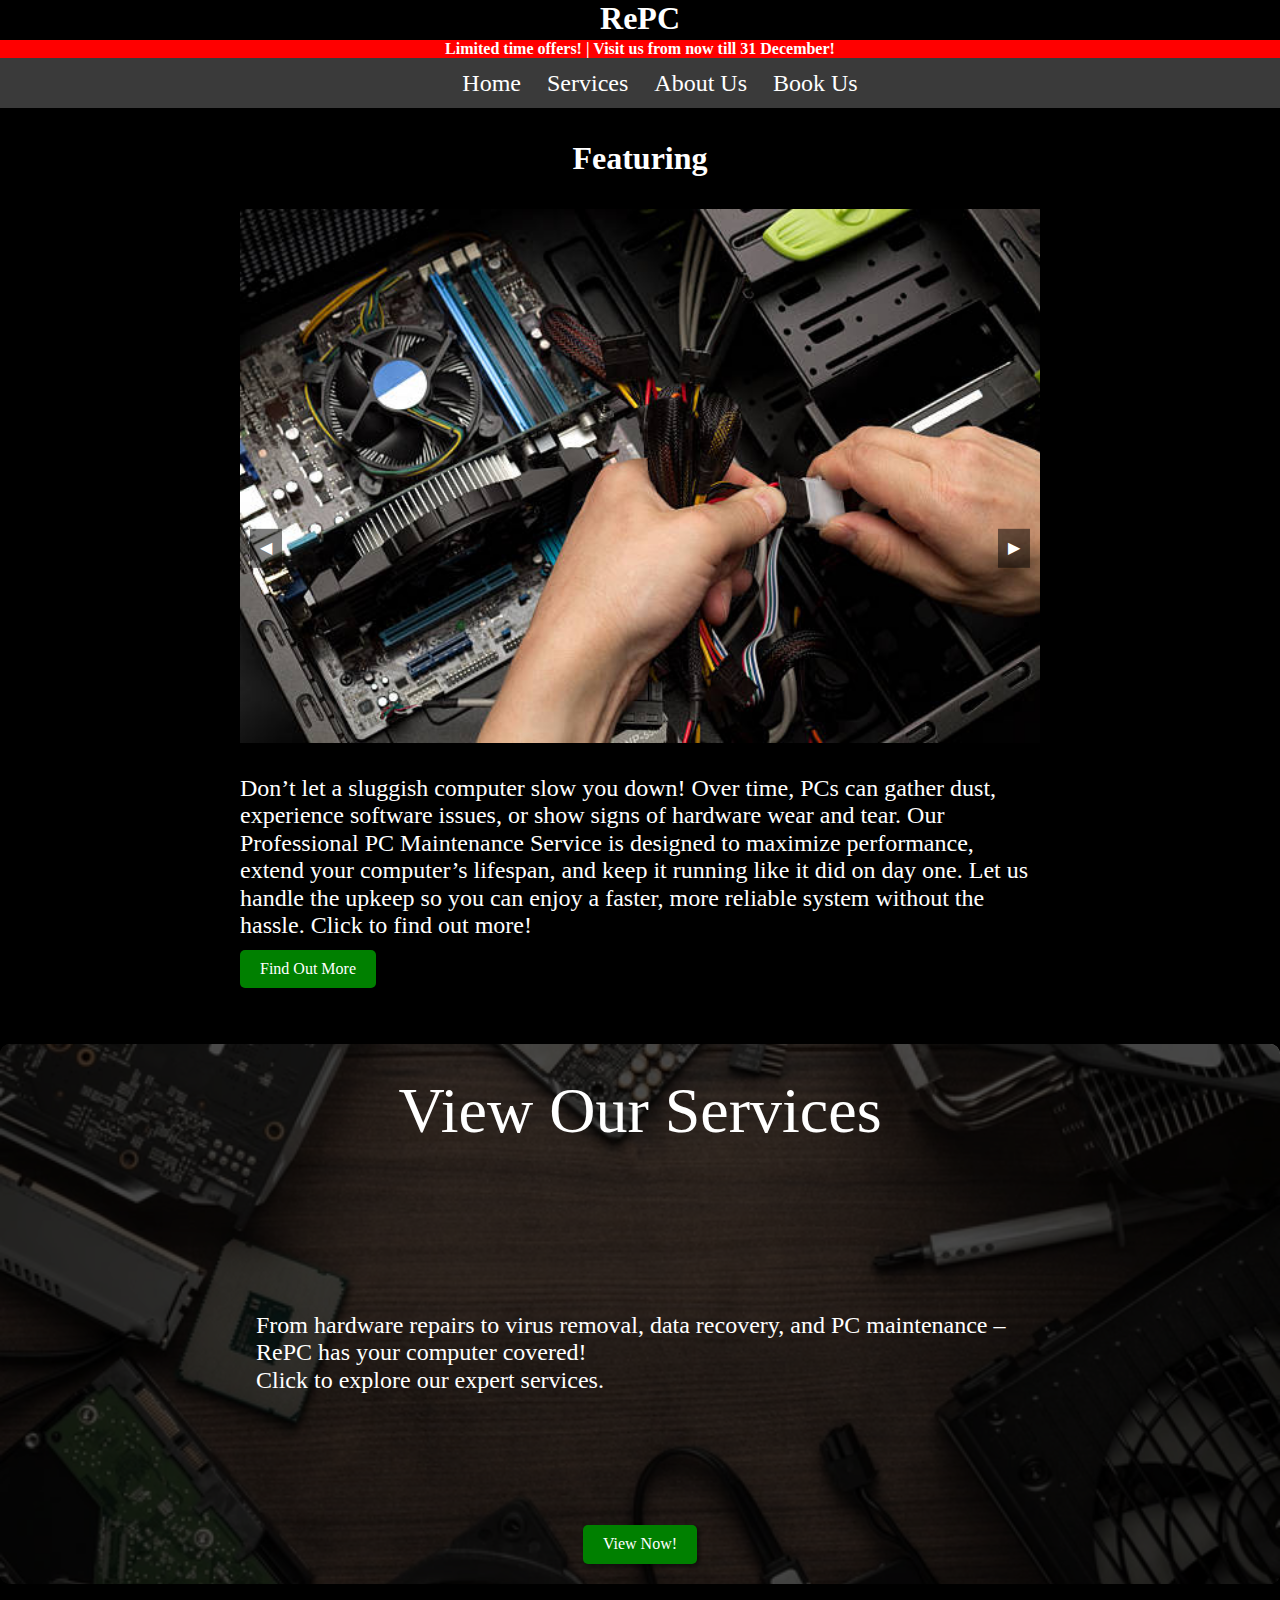
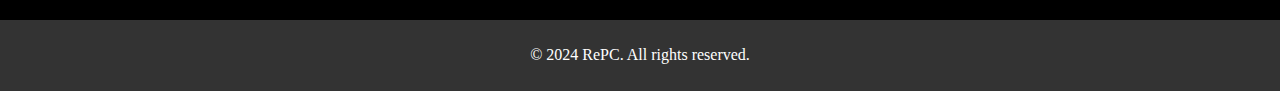
<file: index.html>
<!DOCTYPE html>
<html lang="en">
<head>
  <meta charset="UTF-8">
  <title>Home - RePC</title>
  <link rel="stylesheet" href="normalize.css">
  <link rel="stylesheet" href="styles.css" type="text/css">
</head>
<body>
  <header>
    <div>
      <h1 class="logo">RePC</h1>
      <h2 class="Limited-time">Limited time offers! | Visit us from now till 31 December!</h2>
      <nav>
        <ul class="nav-links">
          <li><a href="index.html" target="_blank">Home</a></li>
          <li><a href="services.html" target="_blank">Services</a></li>
          <li><a href="about.html" target="_blank">About Us</a></li>
          <li><a href="book.html" target="_blank">Book Us</a></li>
        </ul>
      </nav>
    </div>
  </header>
  <div class="carousel">
    <p class="Featuring"><b>Featuring</b></p>
    <div class="carousel-container">
      <ul class="featuring-design">
        <li><img class="featuring-photos" src="Images/PC_repair.jpg" alt="PC Repair">
          <p class="carousel-para"><br>Don’t let a sluggish computer slow you down! Over time, PCs can gather dust, experience software issues,
             or show signs of hardware wear and tear. Our Professional PC Maintenance Service is designed to maximize performance,
              extend your computer’s lifespan, and keep it running like it did on day one.
               Let us handle the upkeep so you can enjoy a faster, more reliable system without the hassle.
              Click to find out more!</p>
              <a href="services.html" class="cta-button" target="_blank">Find Out More</a>
        </li>
        <li><img class="featuring-photos" src="Images/RTX_4080.jpg" alt="RTX 4080">
          <p class="carousel-para">
            <br>Unleash Next-Level Gaming Power with the RTX 4080 Super – Now 10% Off!
            <br>
            <br>
            Experience unparalleled performance and stunning visuals with the RTX 4080 Super,
             the ultimate GPU for gamers and creators. For a limited time, enjoy an exclusive
              10% discount when you visit our shop! Don’t miss this chance to elevate your rig
               and save big – power up your gaming experience today!
          </p>
          <a href="about.html" class="cta-button" target="_blank">Visit Us Now!</a> 
        </li>
      </ul>
    </div>
    <button class="prev-button">◀</button>
    <button class="next-button">▶</button>
    <script src="script.js"></script>
  </div>
  <br>
  <br>
  <br>
  <div class="view-services-container">
    <div class="background-image">
      <p class="view-our-services">View Our Services</p>
      <p class="view-our-services-para">From hardware repairs to virus removal, data recovery,
         and PC maintenance – RePC has your computer covered!<br> Click to explore our expert services.</p>
      <a class="cta-button-visit-service" href="services.html" target="_blank">View Now!</a>
    </div>
  </div>
  <br>
  <br>
  <footer>
    <div class="container">
      <p>&copy; 2024 RePC. All rights reserved.</p>
    </div>
  </footer>
</body>
</html>
</file>
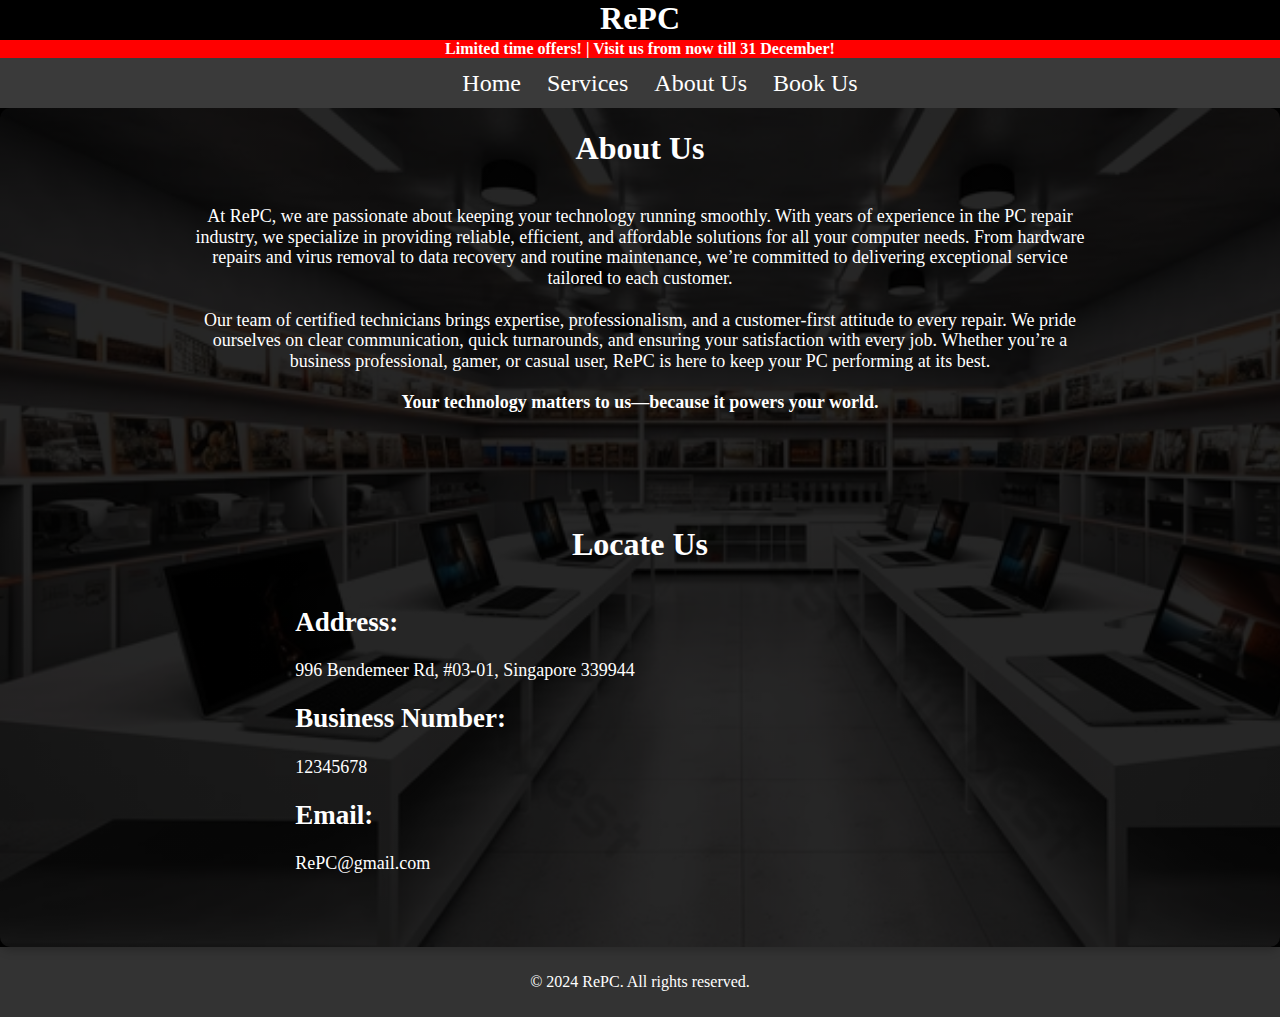
<file: about.html>
<!DOCTYPE html>
<html lang="en">
<head>
  <meta charset="UTF-8">
  <title>About Us - RePC</title>
  <link rel="stylesheet" href="normalize.css">
  <link rel="stylesheet" href="styles.css" type="text/css">
</head>
<body>
  <header>
    <div>
      <h1 class="logo">RePC</h1>
      <h2 class="Limited-time">Limited time offers! | Visit us from now till 31 December!</h2>
      <nav>
        <ul class="nav-links">
          <li><a href="index.html" target="_blank">Home</a></li>
          <li><a href="services.html" target="_blank">Services</a></li>
          <li><a href="about.html" target="_blank">About Us</a></li>
          <li><a href="book.html" target="_blank">Book Us</a></li>
        </ul>
      </nav>
    </div>
  </header>
  <section class="about-background">
    <h1 class="Featuring">About Us</h1>
    <div class="about-us-para">
        <p>
            At RePC, we are passionate about keeping your technology running smoothly.
             With years of experience in the PC repair industry, we specialize in providing 
             reliable, efficient, and affordable solutions for all your computer needs. From 
             hardware repairs and virus removal to data recovery and routine maintenance, we’re
              committed to delivering exceptional service tailored to each customer.<br><br>Our team
               of certified technicians brings expertise, professionalism, and a customer-first attitude
                to every repair. We pride ourselves on clear communication, quick turnarounds, and ensuring
                 your satisfaction with every job. Whether you’re a business professional, gamer, or casual
                  user, RePC is here to keep your PC performing at its best.<br><br>
                  <b>Your technology matters to us—because it powers your world.</b>
        </p>
    </div>
    <div>
        <h1 class="Featuring"><br><br>Locate Us</h1>
    </div>
    <section class="location-container">
        <div class="location-details">
            <h2><b>Address:</b></h2>
            <p>996 Bendemeer Rd, #03-01, Singapore 339944</p> 
            <h2><b>Business Number:</b></h2>
            <p>12345678</p>
            <h2><b>Email:</b></h2>
            <p>RePC@gmail.com</p>
        </div>
        <div>
            <iframe src="https://www.google.com/maps/embed?pb=!1m18!1m12!1m3!1d8768.34961529384!2d103.86268953411951!3d1.3172843726420231!2m3!1f0!2f0!3f0!3m2!1i1024!2i768!4f13.1!3m3!1m2!1s0x31da199772acade1%3A0x269756c3250d7d31!2sAFTERSHOCK%20PC%20Service%20Centre!5e0!3m2!1sen!2ssg!4v1732960337243!5m2!1sen!2ssg" width="600" height="450" style="border:0;" allowfullscreen="" loading="lazy" referrerpolicy="no-referrer-when-downgrade"></iframe>
        </div>
    </section>
    <br><br><br>
  </section>

  <footer>
    <div class="container">
      <p>&copy; 2024 RePC. All rights reserved.</p>
    </div>
  </footer>
</body>
</html>
</file>
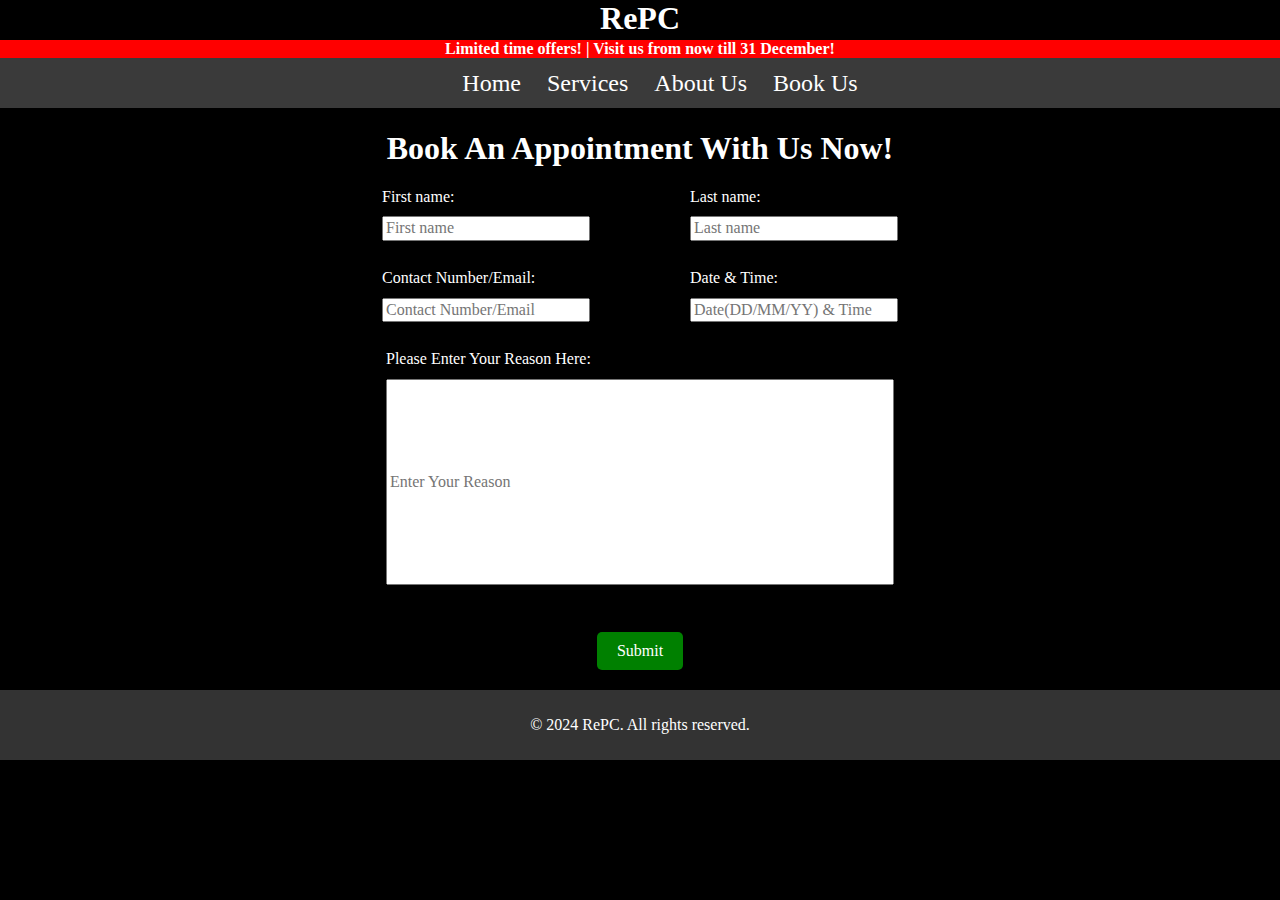
<file: book.html>
<!DOCTYPE html>
<html lang="en">
<head>
  <meta charset="UTF-8">
  <title>Book Us - RePC</title>
  <link rel="stylesheet" href="normalize.css">
  <link rel="stylesheet" href="styles.css" type="text/css">
</head>
<body>
  <header>
    <div>
      <h1 class="logo">RePC</h1>
      <h2 class="Limited-time">Limited time offers! | Visit us from now till 31 December!</h2>
      <nav>
        <ul class="nav-links">
          <li><a href="index.html" target="_blank">Home</a></li>
          <li><a href="services.html" target="_blank">Services</a></li>
          <li><a href="about.html" target="_blank">About Us</a></li>
          <li><a href="book.html" target="_blank">Book Us</a></li>
        </ul>
      </nav>
    </div>
  </header>
  <h1 class="Featuring">Book An Appointment With Us Now!</h1>
  <section>
    <div class="form-style">
        <div class="input-align">
            <label class="input-headings" for="first-name">First name:</label><br>
            <input class="input-container" required type="text" placeholder="First name" id="first-name" name="first-name">
            <div class="error" id="errorUsername">  </div>
        </div>
        <div class="input-align">
            <label class="input-headings" for="last-name">Last name:</label><br>
            <input class="input-container" required type="text" placeholder="Last name" id="last-name" name="last-name">
        </div>
    </div>
    <div class="form-style">
        <div class="input-align">
            <br>
            <label class="input-headings" for="contactno">Contact Number/Email:</label><br>
            <input class="input-container" required type="text" placeholder="Contact Number/Email" id="contactno" name="contactno">
        </div>
        <div class="input-align">
            <br>
            <label class="input-headings" for="datetime">Date & Time:</label><br>
            <input class="input-container" required type="text" placeholder="Date(DD/MM/YY) & Time" id="datetime" name="datetime">
        </div>
    </div>
    <div class="form-style">
        <div class="input-align">
        <br>
            <label class="input-headings" for="message-id">Please Enter Your Reason Here:</label><br>
            <input class="message-container" required type="text" placeholder="Enter Your Reason" id="message-id" name="message-id">
        </div>
    </div>
    <br>
    <br>
    <div class="submit-form-style">
        <input class="cta-button-submit" id="submit-button" type="submit">
    </div>
  </section>


  <script src="script.js"></script>
  <footer>
    <div class="container">
      <p>&copy; 2024 RePC. All rights reserved.</p>
    </div>
  </footer>
</body>
</html>
</file>
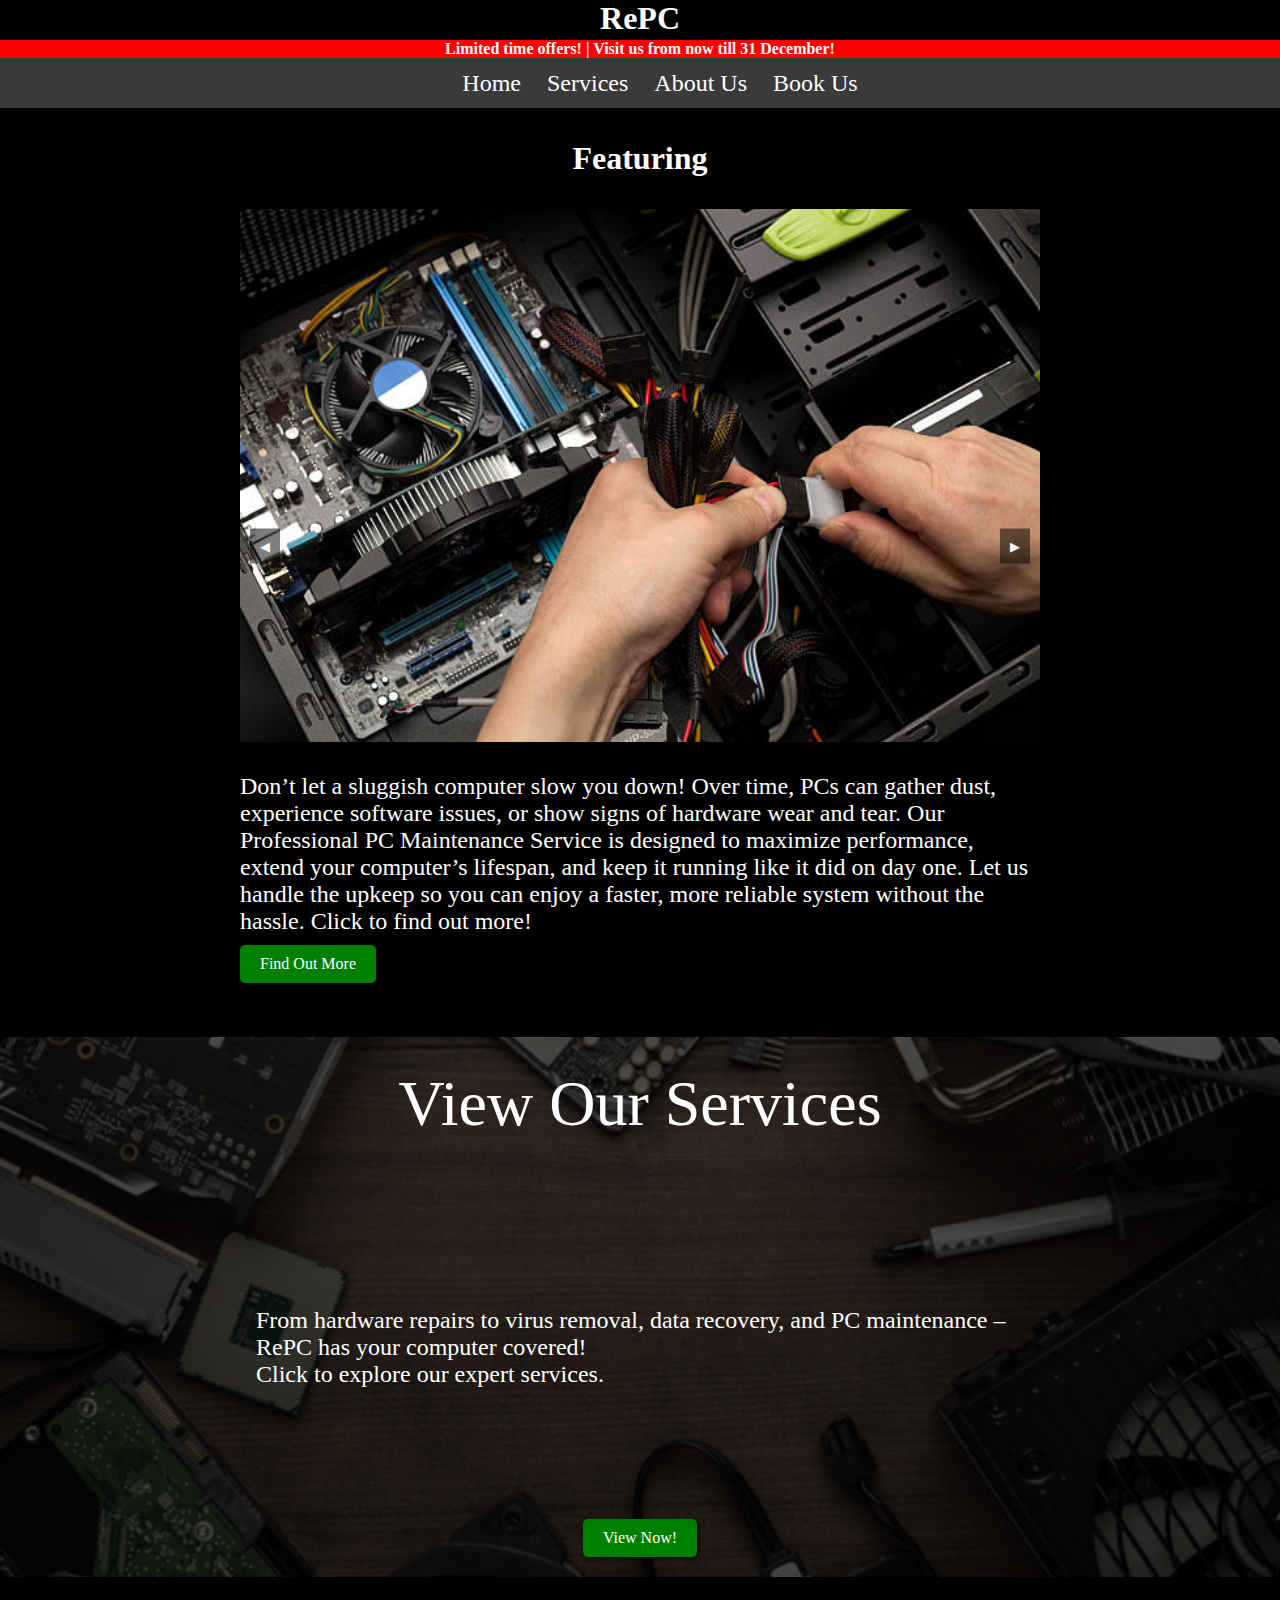
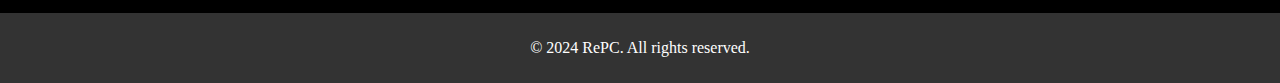
<file: home.html>
<!DOCTYPE html>
<html lang="en">
<head>
  <meta charset="UTF-8">
  <meta name="viewport">
  <title>Home - RePC</title>
  <link rel="stylesheet" href="styles.css">
</head>
<body>
  <header>
    <div>
      <h1 class="logo">RePC</h1>
      <h2 class="Limited-time">Limited time offers! | Visit us from now till 31 December!</h2>
      <nav>
        <ul class="nav-links">
          <li><a href="home.html" target="_blank">Home</a></li>
          <li><a href="services.html" target="_blank">Services</a></li>
          <li><a href="about.html" target="_blank">About Us</a></li>
          <li><a href="book.html" target="_blank">Book Us</a></li>
        </ul>
      </nav>
    </div>
  </header>
  <div class="carousel">
    <p class="Featuring"><b>Featuring</b></p>
    <div class="carousel-container">
      <ul class="featuring-design">
        <li><img class="featuring-photos" src="Images/PC repair.jpg" alt="PC Repair">
          <p class="carousel-para"><br>Don’t let a sluggish computer slow you down! Over time, PCs can gather dust, experience software issues,
             or show signs of hardware wear and tear. Our Professional PC Maintenance Service is designed to maximize performance,
              extend your computer’s lifespan, and keep it running like it did on day one.
               Let us handle the upkeep so you can enjoy a faster, more reliable system without the hassle.
              Click to find out more!</p>
              <a href="services.html" class="cta-button" target="_blank">Find Out More</a>
        </li>
        <li><img class="featuring-photos" src="Images/RTX 4080.jpg" alt="RTX 4080">
          <p class="carousel-para">
            <br>Unleash Next-Level Gaming Power with the RTX 4080 Super – Now 10% Off!
            <br>
            <br>
            Experience unparalleled performance and stunning visuals with the RTX 4080 Super,
             the ultimate GPU for gamers and creators. For a limited time, enjoy an exclusive
              10% discount when you visit our shop! Don’t miss this chance to elevate your rig
               and save big – power up your gaming experience today!
          </p>
          <a href="about.html" class="cta-button" target="_blank">Visit Us Now!</a> 
        </li>
      </ul>
    </div>
    <button class="prev-button">◀</button>
    <button class="next-button">▶</button>
    <script src="script.js"></script>
  </div>
  <br>
  <br>
  <br>
  <div class="view-services-container">
    <div class="background-image">
      <p class="view-our-services">View Our Services</p>
      <p class="view-our-services-para">From hardware repairs to virus removal, data recovery,
         and PC maintenance – RePC has your computer covered!<br> Click to explore our expert services.</p>
      <a class="cta-button-visit-service" href="services.html" target="_blank">View Now!</a>
    </div>
  </div>
  <br>
  <br>
  <footer>
    <div class="container">
      <p>&copy; 2024 RePC. All rights reserved.</p>
    </div>
  </footer>
</body>
</html>
</file>
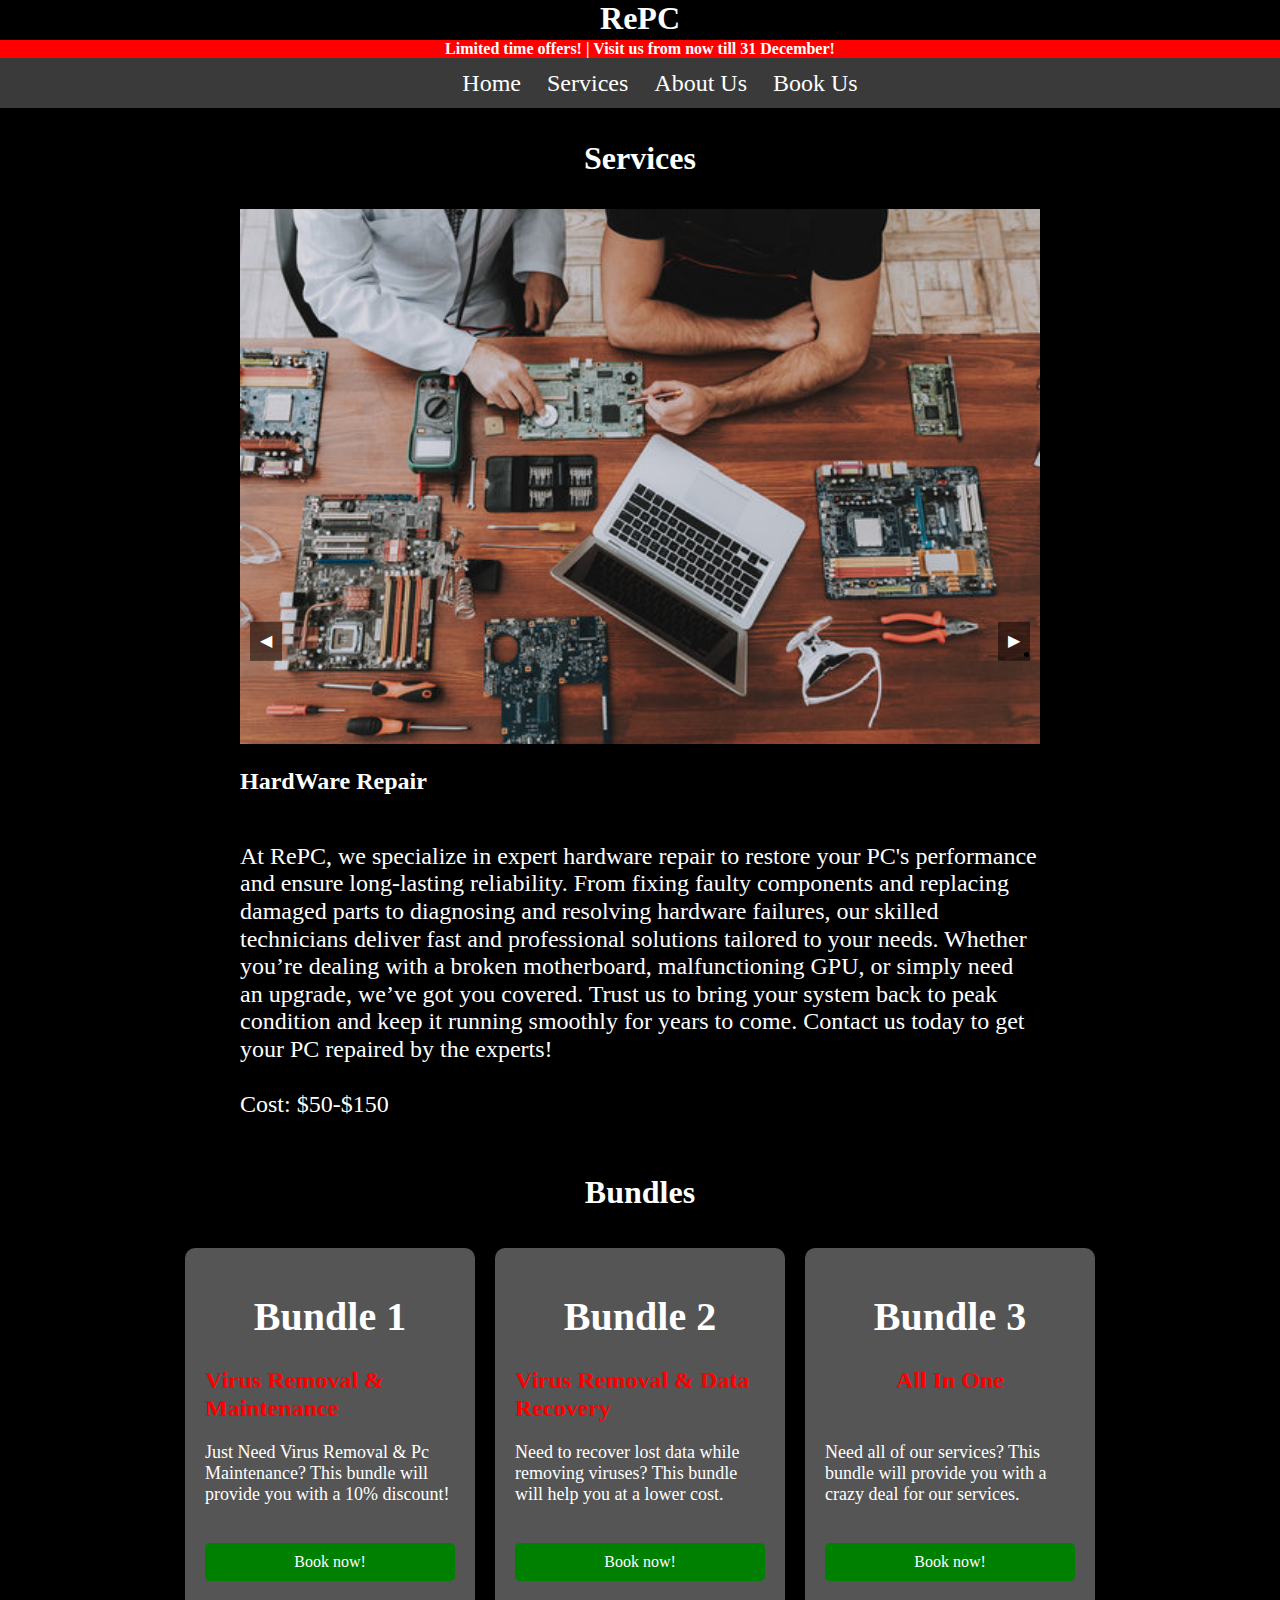
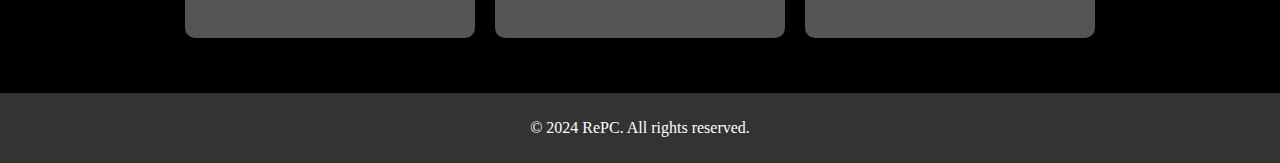
<file: services.html>
<!DOCTYPE html>
<html lang="en">
<head>
  <meta charset="UTF-8">
  <title>Services - RePC</title>
  <link rel="stylesheet" href="normalize.css">
  <link rel="stylesheet" href="styles.css" type="text/css">
</head>
<body>
  <header>
    <div>
      <h1 class="logo">RePC</h1>
      <h2 class="Limited-time">Limited time offers! | Visit us from now till 31 December!</h2>
      <nav>
        <ul class="nav-links">
          <li><a href="index.html" target="_blank">Home</a></li>
          <li><a href="services.html" target="_blank">Services</a></li>
          <li><a href="about.html" target="_blank">About Us</a></li>
          <li><a href="book.html" target="_blank">Book Us</a></li>
        </ul>
      </nav>
    </div>
  </header>
  <div class="carousel">
    <p class="Featuring"><b>Services</b></p>
    <div class="carousel-container">
      <ul class="featuring-design">
        <li><img class="featuring-photos" src="Images/hardware_repair.jpg" alt="Hardware repair">
            <h2 class="services-headings">HardWare Repair</h2>
          <p class="carousel-para"><br>At RePC, we specialize in expert hardware repair to restore your PC's performance
             and ensure long-lasting reliability. From fixing faulty components and replacing damaged parts to diagnosing
              and resolving hardware failures, our skilled technicians deliver fast and professional solutions tailored to
               your needs. Whether you’re dealing with a broken motherboard, malfunctioning GPU, or simply need an upgrade,
                we’ve got you covered. Trust us to bring your system back to peak condition and keep it running smoothly for
                 years to come. Contact us today to get your PC repaired by the experts!
                <br>
                <br>
                Cost: $50-$150
                <br>
                <br>
                <br>
            </p>
        </li>
        <li><img class="featuring-photos" src="Images/virus_removal.jpg" alt="RTX 4080">
            <h2 class="services-headings">Virus Removal</h2>
          <p class="carousel-para">
            <br>Protect your PC and restore its performance with our expert virus removal service.
             From malware and spyware to trojans and ransomware, we specialize in removing all types
              of threats while safeguarding your data and ensuring your system runs smoothly.
               Don’t let viruses compromise your security or slow you down—let our skilled technicians
                clean and optimize your computer for peak performance. Contact us today and take the first
                 step toward a safer, faster PC!
                 <br>
                 <br>
                 Cost: $80
          </p>
        </li>
        <li><img class="featuring-photos" src="Images/data_recovery.jpg" alt="RTX 4080">
            <h2 class="services-headings">Data Recovery</h2>
            <p class="carousel-para">
                Recover your valuable files and memories with our professional data recovery service.
                 Whether it’s accidental deletion, hardware failure, or a corrupted drive, our skilled
                  technicians specialize in retrieving lost data from hard drives, SSDs, USBs, and more.
                   We handle your data with care, ensuring confidentiality and the best chance of recovery.
                    Don’t let lost files disrupt your work or personal life—contact us today and let us help
                     you restore what matters most!
                    <br>
                    <br>
                    Cost: $100-500
            </p>
          </li>
          <li><img class="featuring-photos" src="Images/Pc_maintenance.jpg" alt="RTX 4080">
            <h2 class="services-headings">Pc Maintenance</h2>
            <p class="carousel-para">
                Keep your computer running at its best with our professional PC maintenance service.
                 From cleaning out dust and optimizing performance to updating software and preventing
                  potential issues, our experts ensure your system stays fast, reliable, and secure.
                   Regular maintenance not only extends the life of your PC but also saves you from
                    costly repairs down the line. Don’t wait for problems to arise—contact us today to
                     schedule your PC maintenance and enjoy smooth, hassle-free computing!
                     <br>
                     <br>
                     Cost: $60
            </p>
          </li>
      </ul>
    </div>
    <button class="prev-button">◀</button>
    <button class="next-button">▶</button>
    <script src="script.js"></script>
  </div>
  <p class="bundles"><b>Bundles</b><br><br></p>
  <section class="bundle-container">
    <div class="Bundle-boxes">
        <h1 class="bundle-headers"><b>Bundle 1</b></h1>
        <h2 class="bundle-services">Virus Removal & Maintenance</h2>
        <p class="bundle-para-services">Just Need Virus Removal & Pc Maintenance? This bundle will provide you with a 10% discount!<br><br></p>
        <a href="book.html" class="book-now" target="_blank">Book now!</a>
    </div>
    <div class="Bundle-boxes">
        <h1 class="bundle-headers"><b>Bundle 2</b></h1>
        <h2 class="bundle-services">Virus Removal & Data Recovery</h2>
        <p class="bundle-para-services">Need to recover lost data while removing viruses? This bundle will help you at a lower cost.<br><br></p>
        <a href="book.html" class="book-now" target="_blank">Book now!</a>
    </div>
    <div class="Bundle-boxes">
        <h1 class="bundle-headers"><b>Bundle 3</b></h1>
        <h2 class="bundle-services">All In One<br><br></h2>
        <p class="bundle-para-services">Need all of our services? This bundle will provide you with a crazy deal for our services.<br><br></p>
        <a href="book.html" class="book-now" target="_blank">Book now!</a>
    </div>
  </section>
  <br>
  <br>
  <br>

  <footer>
    <div class="container">
      <p>&copy; 2024 RePC. All rights reserved.</p>
    </div>
  </footer>
</body>
</html>
</file>
<file: styles.css>
header
{
    position:sticky;
    top:0;
    z-index: 100;
}

body{
    margin: 0px;
    background-color: black;
}
.logo
{
    block-size: auto;
    text-align: center;
    color: white;
    background-color: black;
    height: 40px;
    margin: 0px
}
.Limited-time
{
    font-size:medium;
    block-size: auto;
    text-align: center;
    color: white;
    background-color: red;
    height: auto;
    margin: 0px
}
nav
{
    float: none;
    background-color: rgb(58, 58, 58);
    height:50px;
    display:flex;
    justify-content:center;
    align-items: center;

}
.nav-links
{   
    font-size:x-large;
    list-style: none;
}
.nav-links li 
{
    display: inline;
    margin: 0 10px;
}
.nav-links a 
{
    color: #fff;
    text-decoration: none;
}
.Featuring
{
    color:white;
    font-size: xx-large;
    display:flex;
    justify-content: center ;   
}
.carousel {
    position: relative;
    width: 800px;
    margin: auto;
    overflow: hidden;
  }
  
  .carousel-container {
    display: flex;
    transition: transform 0.5s ease-in-out;
    width: calc(300px * 2); /* Width of all images combined */
  }
  
  .featuring-design {
    display: flex;
    padding: 0;
    margin: 0;
  }

  .featuring-photos {
    width: 800px;
    height: auto;
  }
  
  .prev-button,
  .next-button {
    position: absolute;
    top: 50%;
    transform: translateY(-50%);
    background-color: rgba(0, 0, 0, 0.5);
    color: white;
    border: none;
    padding: 10px;
    cursor: pointer;
    z-index: 50;
    display: flex;
    align-items: center;
  }
  
  .prev-button {
    left: 10px;
  }
  
  .next-button {
    right: 10px;
  }
  .carousel-para
  {
    margin:0px;
    font-size: x-large;
    color: white;
    background-color: black;
  }
  .cta-button {
    display: flex;
    justify-content: center;
    background:green;
    color: #fff;
    padding: 10px 20px;
    text-decoration: none;
    border-radius: 5px;
    margin-top: 10px;
    display: inline-block;
  }
  .cta-button:hover {
    display: flex;
    justify-content: center;
    background:rgb(0, 95, 0);
    color: #fff;
    padding: 10px 20px;
    text-decoration: none;
    border-radius: 5px;
    margin-top: 10px;
    display: inline-block;
  }
  .view-services-container {
    display: flex;
    justify-content: center;
    align-items: center;
    position: relative;
    height: 60vh;
    width: 100%;
  }
  
  .background-image {
    position: relative;
    height: 100%;
    width: 100%; 
    background: url('Images/background_image.webp') no-repeat center center;
    background-size: cover;
    display: flex;
    flex-direction: column;
    justify-content: space-between; 
    align-items: center;
    border-radius: 10px;
    box-shadow: 0px 4px 10px rgba(0, 0, 0, 0.2);
  }
  
  .background-image::after {
    content: '';
    position: absolute;
    top: 0;
    left: 0;
    width: 100%;
    height: 100%;
    background: rgba(0, 0, 0, 0.7); /* Black overlay with 50% opacity */
    border-radius: 10px; /* Match the border radius of the container */
    z-index: 1; /* Places the overlay below the text and button */
  }
  
  .view-our-services {
    font-size: 4rem;
    padding: 10px 20px;
    border: none;
    border-radius: 5px;
    margin-bottom: 20px;
    color: white;
    margin-top: 20px; /* Adds spacing from the top */
    z-index: 2; /* Ensures text is above the overlay */
  }
  .view-our-services-para
  {
    width: 60%;
    color:white;
    font-size: x-large;
    padding: 10px 20px;
    border: none;
    border-radius: 5px;
    margin-bottom: 20px;
    z-index: 2;
  }
  .cta-button-visit-service {
    background-color: green;
    color: white;
    font-size: 1rem;
    padding: 10px 20px;
    border: none;
    border-radius: 5px;
    cursor: pointer;
    margin-bottom: 20px; /* Adds spacing from the bottom */
    z-index: 2; /* Ensures button is above the overlay */
    box-shadow: 2px 2px 4px rgba(0, 0, 0, 0.5); /* Adds subtle shadow for the button */
    text-decoration: none;
  }
  
  .cta-button-visit-service:hover {
    background-color: rgb(0, 95, 0);
  }
.services-headings
  {
    color:white;
  }
.bundles
{
    width: 800px;
    margin:auto;
    color:white;
    font-size: xx-large;
    display:flex;
    justify-content: center ;
}
.bundle-container 
{
    display: flex;
    gap: 20px;
    justify-content: center;
}
.Bundle-boxes 
{
    width: 250px;
    height: 350px;
    background-color: #555;
    padding: 20px;
    border-radius: 10px;
    box-shadow: 0 4px 8px rgba(0, 0, 0, 0.1);
}
.bundle-headers
{
    font-size: 40px;    
    display: flex;
    justify-content: center;   
    color:white 
}
.bundle-services
{
    font-size: 24px;
    color: red;
    display: flex;
    justify-content: center;
}
.bundle-para-services
{
    font-size: large;
    color:white
}
.book-now
{
    display: flex;
    justify-content: center;
    background:green;
    color: #fff;
    padding: 10px 20px;
    text-decoration: none;
    border-radius: 5px;
    margin-top: 10px;
}
.book-now:hover
{
    display: flex;
    justify-content: center;
    background:rgb(0, 95, 0);
    color: #fff;
    padding: 10px 20px;
    text-decoration: none;
    border-radius: 5px;
    margin-top: 10px;
}
.about-background
{
    position: relative;
    height: 100%;
    width: 100%;
    background-image: linear-gradient(rgba(0, 0, 0, 0.85), rgba(0, 0, 0, 0.85)), url('Images/about_us_background.jpg!w700wp');;
    background-size: cover;
    display: flex;
    flex-direction: column;
    justify-content: space-between;
    align-items: center;
    border-radius: 10px; 
    box-shadow: 0px 4px 10px rgba(0, 0, 0, 0.2);
}

.about-us-container
{
    width: 250px;
    height: 350px;
    background-color: #555;
    padding: 20px;
    border-radius: 10px;
    box-shadow: 0 4px 8px rgba(0, 0, 0, 0.1);
}
.about-us-para
{
    display: flex;
    justify-content: center;
    color:white;
    width: 70%;
    font-size: large;
    text-align: center;
}
.location-container 
{
    display: flex;
    gap: 50px;
    justify-content: center;
}
iframe {
    width: 300px;
    height: 300px;
    border: 0;
    border-radius: 10px;
  }
.location-details
{
    color: white;
    font-size: large;
}
.form-style
{
    display:flex;
    justify-content: center;
    gap:80px;
}
.input-headings
{
    color: white;
    margin:10px
}
.input-container    
{
    margin:10px
}
.message-container
{
    width:500px;
    height:200px;
    margin:10px;
}
.submit-form-style
{
    display:flex;
    justify-content: center;
    gap:145px;
}
.cta-button-submit {
    background-color: green; /* Change color as needed */
    color: white;
    font-size: 1rem;
    padding: 10px 20px;
    border: none;
    border-radius: 5px;
    cursor: pointer;
    margin-bottom: 20px; /* Adds spacing from the bottom */
    z-index: 2; /* Ensures button is above the overlay */
    box-shadow: 2px 2px 4px rgba(0, 0, 0, 0.5); /* Adds subtle shadow for the button */
    text-decoration: none;
  }
  
  .cta-button-submit:hover {
    background-color: rgb(0, 95, 0);
  }
  footer {
    background: #333;
    color: #fff;
    text-align: center;
    padding: 10px 0;
  }
  @media (max-width: 576px) {
    header {
      position: sticky;
      top: 0;
      z-index: 100;
    }
  
    body {
      margin: 0;
      background-color: black;
    }
  
    .logo {
      font-size: 1.5rem;
      height: auto;
      text-align: center;
      padding: 10px;
    }
  
    .Limited-time {
      font-size: small;
      padding: 5px;
      text-align: center;
      height: auto;
    }
  
    nav {
      height: auto;
    }   
  
    .nav-links {
      display: flex;
      font-size: medium;
      text-align: center;
      justify-content: center;
      gap:30px
    }
  
    .nav-links li {
      margin: 5px 0;
    }
  
    .carousel {
        position: relative;
        width: 100%;
        margin: auto;
        overflow: hidden;
      }
      
      .carousel-container {
        display: flex;
        transition: transform 0.5s ease-in-out;
        width: 100%;
      }
      
      .featuring-photos {
        width: 100%;
        height: auto;
        display: block;
      }
      
      .carousel-para {
        font-size: large;
        color: white;
        background-color: black;
        text-align: center;
        padding: 10px;
      }
      
      .prev-button,
      .next-button {
        position: absolute;
        top: 50%;
        transform: translateY(-50%);
        background-color: rgba(0, 0, 0, 0.5);
        color: white;
        border: none;
        padding: 10px;
        cursor: pointer;
        z-index: 50;
        display: flex;
        align-items: center;
      }
  
    .cta-button {
      font-size: 0.9rem; 
      padding: 8px 15px;
      margin: 5px auto;
    }
  
    .view-services-container {
      height: 50vh; 
    }
  
    .background-image {
      width: 100%;
      border-radius: 0; 
    }
  
    .view-our-services {
      font-size: 2rem;
      padding: 5px;
    }
  
    .view-our-services-para {
      font-size: medium;
      width: 90%;
      text-align: center;
    }
  
    .services-headings {
      font-size: large;
      text-align: center;
    }
    
    .bundles {
        width:100%
    }
    .bundle-container {
      flex-direction: column; 
      gap: 50px;
    }
  
    .Bundle-boxes {
      width: 80%; 
      margin: auto;
    }
  
    .location-container {
      flex-direction: column; 
      gap: 10px;
    }
  
    iframe {
      width: 100%;
      height: auto;
    }
  
    .location-details {
      font-size: medium;
      text-align: center;
    }
  
    .form-style {
      flex-direction: column;
      gap: 20px;
    }
  
    .input-container {
      width: 90%;
    }
  
    .message-container {
      width: 90%;
      height: 150px;
    }

    .cta-button-submit{
        width:50%;
        display: flex;
        justify-content: center;
    }

    footer {
      font-size: small;
      padding: 10px;
    }
  }
</file>
